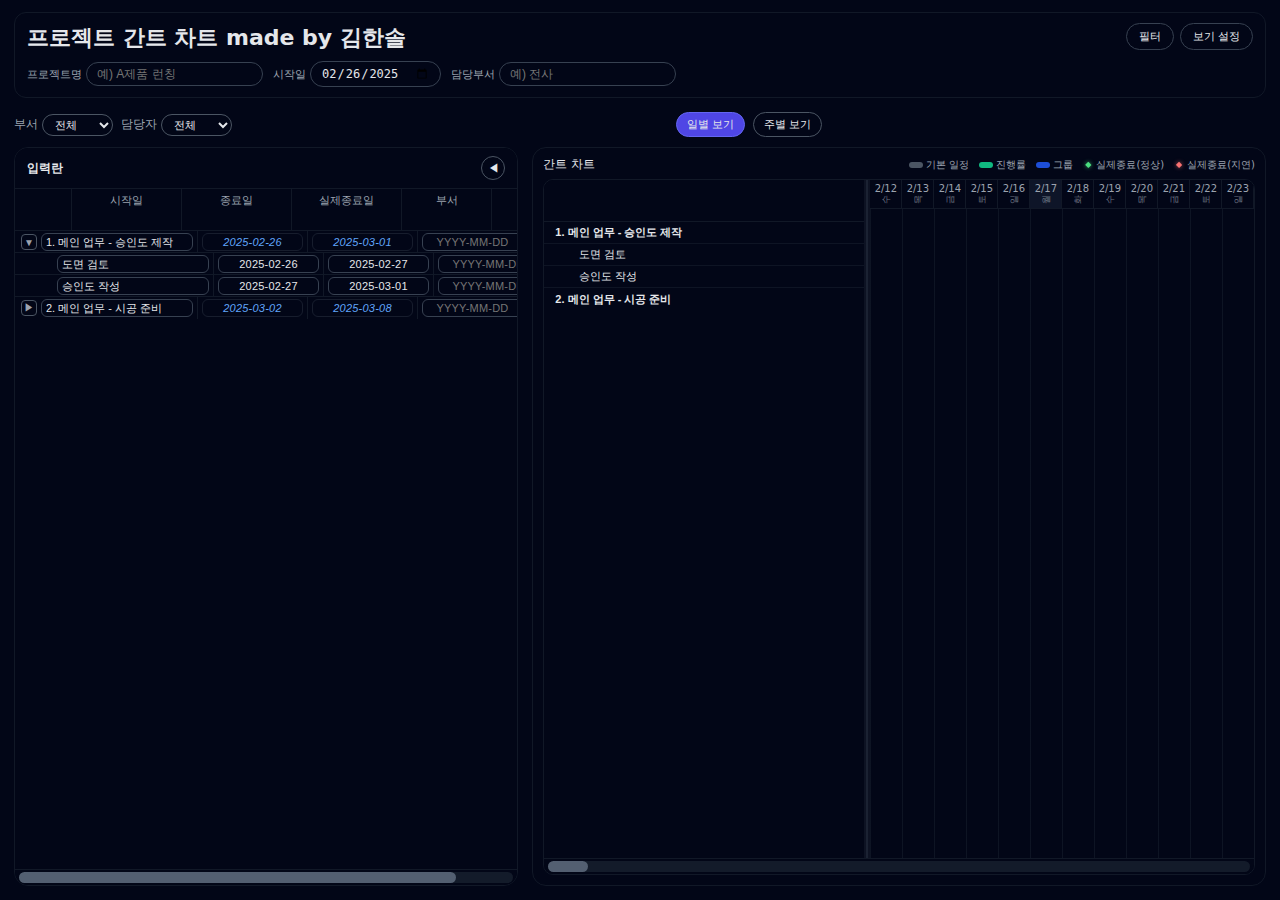
<file: index.html>
<!DOCTYPE html>
<html lang="ko">
<head>
  <meta charset="UTF-8" />
  <title>프로젝트 간트 차트 (엑셀 스타일)</title>
  <link rel="stylesheet" href="style.css" />
</head>
<body>
  <div class="app">
    <header class="top-bar">
      <div class="top-left">
        <h1>프로젝트 간트 차트 made by 김한솔</h1>
        <div class="meta-row">
          <label>
            프로젝트명
            <input id="project-name" type="text" placeholder="예) A제품 런칭" />
          </label>
          <label>
            시작일
            <input id="project-start" type="date" />
          </label>
          <label>
            담당부서
            <input id="project-dept" type="text" placeholder="예) 전사" />
          </label>
        </div>
      </div>
      <div class="top-right">
        <button class="chip-btn">필터</button>
        <button class="chip-btn">보기 설정</button>
      </div>
    </header>

    <section class="controls">
      <div class="left">
        <label>부서
          <select id="dept-filter">
            <option value="">전체</option>
          </select>
        </label>
        <label>담당자
          <select id="owner-filter">
            <option value="">전체</option>
          </select>
        </label>
      </div>
      <div class="center">
        <button id="view-day" class="toggle-btn active">일별 보기</button>
        <button id="view-week" class="toggle-btn">주별 보기</button>
      </div>
      <div class="right"></div>
    </section>

    <main class="main-layout">
      <!-- 좌측: 데이터 테이블 -->
      <section class="table-panel" id="table-panel">
        <div class="table-panel-header">
          <span class="table-panel-title">입력란</span>
          <button id="collapse-table-panel" class="gantt-control-btn" title="입력란 접기">◀</button>
        </div>
        <div class="table-scroll-wrapper">
          <div class="table-header">
            <div class="col-name"></div>
            <div class="col-start">시작일</div>
            <div class="col-end">종료일</div>
            <div class="col-actual-end">실제종료일</div>
            <div class="col-dept">부서</div>
            <div class="col-owner">담당자</div>
          </div>
          <div id="table-body" class="table-body"></div>
        </div>
        <div class="table-scrollbar-wrapper">
          <div id="table-scrollbar" class="table-scrollbar">
            <div id="table-scrollbar-thumb" class="table-scrollbar-thumb"></div>
          </div>
        </div>
      </section>

      <!-- 우측: 간트 차트 -->
      <section class="gantt-panel">
        <div class="gantt-header">
          <div class="gantt-title">간트 차트</div>
          <div class="legend">
            <span class="legend-item"><span class="legend-box base"></span> 기본 일정</span>
            <span class="legend-item"><span class="legend-box progress"></span> 진행률</span>
            <span class="legend-item"><span class="legend-box group"></span> 그룹</span>
            <span class="legend-item"><span class="legend-actual-end on-time"></span> 실제종료(정상)</span>
            <span class="legend-item"><span class="legend-actual-end late"></span> 실제종료(지연)</span>
          </div>
        </div>
        <div class="gantt-grid">
          <div class="gantt-split">
            <div class="gantt-left gantt-col-b">
              <div class="gantt-left-header">
                <button id="expand-table-panel" class="gantt-control-btn" title="입력란 펼치기" style="display:none;">▶</button>
              </div>
              <div id="gantt-names" class="gantt-names"></div>
            </div>

            <div class="splitter" data-split="bc" title="드래그해서 폭 조절"></div>

            <div class="gantt-right">
              <div class="gantt-scroll-wrapper">
                <div id="date-header" class="date-header"></div>
                <div id="gantt-body" class="gantt-body"></div>
                <div id="today-line" class="today-line"></div>
              </div>
            </div>
          </div>
          <div class="gantt-scrollbar-wrapper">
            <div id="gantt-scrollbar" class="gantt-scrollbar">
              <div id="gantt-scrollbar-thumb" class="gantt-scrollbar-thumb"></div>
            </div>
          </div>
        </div>
      </section>
    </main>
  </div>

  <script src="app.js"></script>
</body>
</html>
</file>
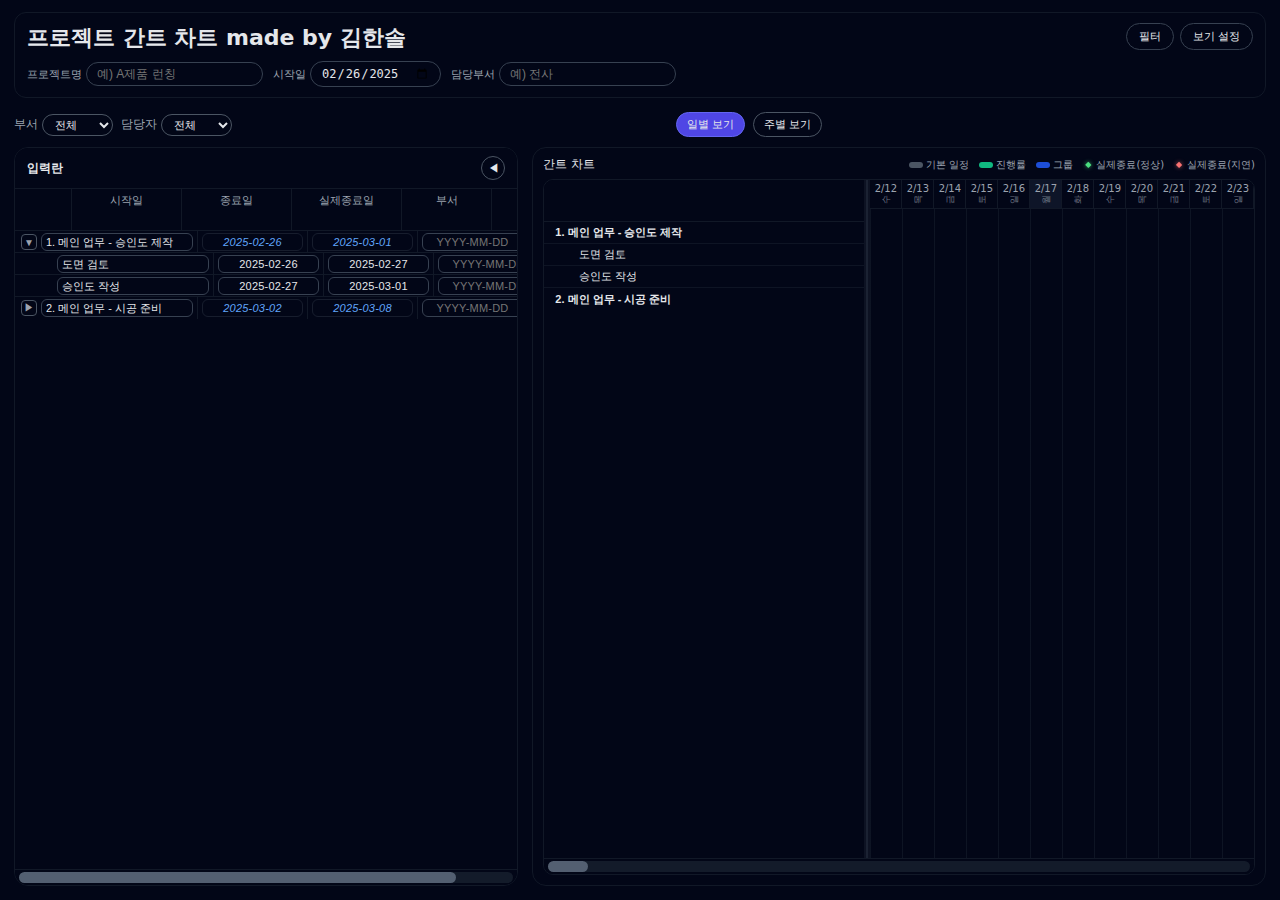
<file: gantt.html>
<!DOCTYPE html>
<html lang="ko">
<head>
  <meta charset="UTF-8" />
  <title>프로젝트 간트 차트 (엑셀 스타일)</title>
  <link rel="stylesheet" href="gantt.css" />
</head>
<body>
  <div class="app">
    <header class="top-bar">
      <div class="top-left">
        <h1>프로젝트 간트 차트 made by 김한솔</h1>
        <div class="meta-row">
          <label>
            프로젝트명
            <input id="project-name" type="text" placeholder="예) A제품 런칭" />
          </label>
          <label>
            시작일
            <input id="project-start" type="date" />
          </label>
          <label>
            담당부서
            <input id="project-dept" type="text" placeholder="예) 전사" />
          </label>
        </div>
      </div>
      <div class="top-right">
        <button class="chip-btn">필터</button>
        <button class="chip-btn">보기 설정</button>
      </div>
    </header>

    <section class="controls">
      <div class="left">
        <label>부서
          <select id="dept-filter">
            <option value="">전체</option>
          </select>
        </label>
        <label>담당자
          <select id="owner-filter">
            <option value="">전체</option>
          </select>
        </label>
      </div>
      <div class="center">
        <button id="view-day" class="toggle-btn active">일별 보기</button>
        <button id="view-week" class="toggle-btn">주별 보기</button>
      </div>
      <div class="right"></div>
    </section>

    <main class="main-layout">
      <!-- 좌측: 데이터 테이블 -->
      <section class="table-panel" id="table-panel">
        <div class="table-panel-header">
          <span class="table-panel-title">입력란</span>
          <button id="collapse-table-panel" class="gantt-control-btn" title="입력란 접기">◀</button>
        </div>
        <div class="table-scroll-wrapper">
          <div class="table-header">
            <div class="col-name"></div>
            <div class="col-start">시작일</div>
            <div class="col-end">종료일</div>
            <div class="col-actual-end">실제종료일</div>
            <div class="col-dept">부서</div>
            <div class="col-owner">담당자</div>
          </div>
          <div id="table-body" class="table-body"></div>
        </div>
        <div class="table-scrollbar-wrapper">
          <div id="table-scrollbar" class="table-scrollbar">
            <div id="table-scrollbar-thumb" class="table-scrollbar-thumb"></div>
          </div>
        </div>
      </section>

      <!-- 우측: 간트 차트 -->
      <section class="gantt-panel">
        <div class="gantt-header">
          <div class="gantt-title">간트 차트</div>
          <div class="legend">
            <span class="legend-item"><span class="legend-box base"></span> 기본 일정</span>
            <span class="legend-item"><span class="legend-box progress"></span> 진행률</span>
            <span class="legend-item"><span class="legend-box group"></span> 그룹</span>
            <span class="legend-item"><span class="legend-actual-end on-time"></span> 실제종료(정상)</span>
            <span class="legend-item"><span class="legend-actual-end late"></span> 실제종료(지연)</span>
          </div>
        </div>
        <div class="gantt-grid">
          <div class="gantt-split">
            <div class="gantt-left gantt-col-b">
              <div class="gantt-left-header">
                <button id="expand-table-panel" class="gantt-control-btn" title="입력란 펼치기" style="display:none;">▶</button>
              </div>
              <div id="gantt-names" class="gantt-names"></div>
            </div>

            <div class="splitter" data-split="bc" title="드래그해서 폭 조절"></div>

            <div class="gantt-right">
              <div class="gantt-scroll-wrapper">
                <div id="date-header" class="date-header"></div>
                <div id="gantt-body" class="gantt-body"></div>
                <div id="today-line" class="today-line"></div>
              </div>
            </div>
          </div>
          <div class="gantt-scrollbar-wrapper">
            <div id="gantt-scrollbar" class="gantt-scrollbar">
              <div id="gantt-scrollbar-thumb" class="gantt-scrollbar-thumb"></div>
            </div>
          </div>
        </div>
      </section>
    </main>
  </div>

  <script src="script.js"></script>
</body>
</html>
</file>
<file: style.css>
* {
  box-sizing: border-box;
  margin: 0;
  padding: 0;
}

html,
body {
  height: 100%;
  overflow: hidden;
}

body {
  font-family: system-ui, -apple-system, BlinkMacSystemFont, "Segoe UI", sans-serif;
  background: #020617;
  color: #e5e7eb;
  display: flex;
  flex-direction: column;
}

.app {
  width: 100%;
  height: 100vh;
  background: #020617;
  display: flex;
  flex-direction: column;
  padding: 12px 14px 14px;
  overflow: hidden;
}

.top-bar {
  display: flex;
  justify-content: space-between;
  align-items: flex-start;
  border-radius: 12px;
  border: 1px solid #111827;
  padding: 10px 12px;
  background: #020617;
  margin-bottom: 14px;
}

.top-left h1 {
  font-size: 22px;
  font-weight: 700;
  margin-bottom: 8px;
}

.meta-row {
  display: flex;
  flex-wrap: wrap;
  gap: 10px;
}

.meta-row label {
  font-size: 11px;
  color: #9ca3af;
  display: flex;
  align-items: center;
  gap: 4px;
}

.meta-row input {
  background: #020617;
  border-radius: 999px;
  border: 1px solid #374151;
  padding: 4px 10px;
  font-size: 12px;
  color: #e5e7eb;
}

.top-right {
  display: flex;
  gap: 6px;
}

.chip-btn {
  border-radius: 999px;
  border: 1px solid #374151;
  background: #020617;
  color: #e5e7eb;
  font-size: 11px;
  padding: 5px 12px;
  cursor: pointer;
}

.controls {
  display: flex;
  justify-content: space-between;
  align-items: center;
  margin-bottom: 10px;
  font-size: 12px;
}

.controls .left,
.controls .center,
.controls .right {
  display: flex;
  align-items: center;
  gap: 8px;
}

.controls label {
  display: flex;
  align-items: center;
  gap: 4px;
  color: #9ca3af;
}

.controls select {
  border-radius: 999px;
  border: 1px solid #4b5563;
  background: #020617;
  color: #e5e7eb;
  padding: 3px 8px;
  font-size: 11px;
}

.toggle-btn {
  border-radius: 999px;
  border: 1px solid #4b5563;
  background: #020617;
  color: #e5e7eb;
  font-size: 11px;
  padding: 4px 10px;
  cursor: pointer;
}

.toggle-btn.active {
  background: #4f46e5;
  border-color: #6366f1;
}

.nav-btn {
  border-radius: 999px;
  border: 1px solid #4b5563;
  background: #020617;
  color: #e5e7eb;
  font-size: 11px;
  padding: 4px 8px;
  cursor: pointer;
}

.range-label {
  font-size: 11px;
  color: #9ca3af;
}

.control-btn {
  border-radius: 999px;
  border: 1px solid #4b5563;
  background: #020617;
  color: #e5e7eb;
  font-size: 11px;
  padding: 4px 8px;
  cursor: pointer;
  width: 24px;
  height: 24px;
  display: flex;
  align-items: center;
  justify-content: center;
  transition: all 0.2s;
}

.control-btn:hover {
  background: #111827;
  border-color: #6366f1;
}

.main-layout {
  display: grid;
  grid-template-columns: 1.1fr 1.6fr;
  gap: 14px;
  flex: 1;
  min-height: 0;
  overflow: hidden;
  transition: grid-template-columns 0.3s ease;
}

.main-layout.table-panel-collapsed {
  grid-template-columns: 0fr 1fr;
  gap: 0;
}

.table-panel {
  background: #020617;
  border-radius: 14px;
  border: 1px solid #111827;
  overflow: hidden;
  display: flex;
  flex-direction: column;
  min-height: 0;
  transition: width 0.3s ease;
}

.table-panel.collapsed {
  width: 0 !important;
  min-width: 0 !important;
  overflow: hidden;
  border: none;
  padding: 0;
  margin: 0;
}

.table-panel-header {
  display: flex;
  justify-content: space-between;
  align-items: center;
  padding: 8px 12px;
  border-bottom: 1px solid #111827;
  background: #020617;
  flex-shrink: 0;
  gap: 4px;
}

.table-panel-title {
  font-size: 12px;
  font-weight: 600;
  color: #e5e7eb;
}

.table-scroll-wrapper {
  flex: 1;
  overflow-x: auto;
  overflow-y: hidden;
  scrollbar-width: none; /* Firefox */
  -ms-overflow-style: none; /* IE/Edge */
  display: flex;
  flex-direction: column;
  min-height: 0;
}

.table-scroll-wrapper::-webkit-scrollbar {
  display: none; /* Chrome/Safari */
}

.table-header,
.table-row {
  display: grid;
  grid-template-columns: 1.2fr 110px 110px 110px 90px 90px;
  align-items: stretch;
  min-width: max-content;
}

.table-header {
  background: #020617;
  border-bottom: 1px solid #111827;
  font-size: 11px;
  color: #9ca3af;
  flex-shrink: 0;
  position: sticky;
  top: 0;
  z-index: 10;
  height: 42px;
  display: grid;
  grid-template-columns: 1.2fr 110px 110px 110px 90px 90px;
  align-items: stretch;
  min-width: max-content;
}

.table-header > div {
  padding: 4px 6px;
  border-right: 1px solid #111827;
  text-align: center;
}

.table-header > div.col-name {
  text-align: left;
  padding-left: 50px;
}

.table-header > div:last-child {
  border-right: none;
}

.table-body {
  flex: 1;
  overflow-y: auto;
  overflow-x: hidden;
  min-height: 0;
}

.table-scrollbar-wrapper {
  height: 16px;
  background: #020617;
  border-top: 1px solid #111827;
  padding: 2px 4px;
}

.table-scrollbar {
  width: 100%;
  height: 100%;
  background: rgba(31, 41, 55, 0.6);
  border-radius: 999px;
  position: relative;
  cursor: pointer;
}

.table-scrollbar-thumb {
  position: absolute;
  top: 0;
  left: 0;
  height: 100%;
  background: rgba(148, 163, 184, 0.5);
  border-radius: 999px;
  cursor: grab;
  min-width: 40px;
  transition: background 0.2s;
}

.table-scrollbar-thumb:hover {
  background: rgba(148, 163, 184, 0.7);
}

.table-scrollbar-thumb:active {
  cursor: grabbing;
  background: rgba(99, 102, 241, 0.8);
}

.table-row {
  font-size: 11px;
  border-bottom: 1px solid #111827;
  height: 22px;
  display: grid;
  grid-template-columns: 1.2fr 110px 110px 110px 90px 90px;
  align-items: stretch;
  min-width: max-content;
}

.table-row:last-child {
  border-bottom: none;
}

.table-row > div {
  padding: 2px 4px;
  border-right: 1px solid #111827;
  display: flex;
  align-items: center;
  justify-content: center;
}

.col-name {
  justify-content: flex-start;
  gap: 4px;
}

.row-controls {
  display: flex;
  align-items: center;
  gap: 2px;
  flex-shrink: 0;
}

.toggle-btn-icon,
.add-btn-icon {
  width: 16px;
  height: 16px;
  border-radius: 4px;
  border: 1px solid #4b5563;
  background: #020617;
  color: #9ca3af;
  cursor: pointer;
  display: flex;
  align-items: center;
  justify-content: center;
  font-size: 10px;
  transition: all 0.2s;
  flex-shrink: 0;
}

.toggle-btn-icon:hover,
.add-btn-icon:hover {
  background: #111827;
  border-color: #6366f1;
  color: #e5e7eb;
}

.toggle-btn-icon.collapsed::before {
  content: "▶";
}

.toggle-btn-icon.expanded::before {
  content: "▼";
}

.add-btn-icon::before {
  content: "+";
}

/* 하위 행 추가 버튼 (⊕) */
.add-child-btn-icon {
  width: 16px;
  height: 16px;
  border-radius: 4px;
  border: 1px solid #4b5563;
  background: #020617;
  color: #6b7280;
  cursor: pointer;
  display: flex;
  align-items: center;
  justify-content: center;
  font-size: 10px;
  transition: all 0.2s;
  flex-shrink: 0;
}

.add-child-btn-icon::before {
  content: "⊕";
}

.add-child-btn-icon:hover {
  background: #111827;
  border-color: #10b981;
  color: #6ee7b7;
}

.gantt-names-row .add-child-btn-icon {
  opacity: 0;
  transition: opacity 0.15s;
}

.gantt-names-row:hover .add-child-btn-icon {
  opacity: 1;
}

.del-btn-icon {
  width: 16px;
  height: 16px;
  border-radius: 4px;
  border: 1px solid #4b5563;
  background: #020617;
  color: #9ca3af;
  cursor: pointer;
  display: flex;
  align-items: center;
  justify-content: center;
  font-size: 10px;
  transition: all 0.2s;
  flex-shrink: 0;
}

.del-btn-icon::before {
  content: "−";
}

.del-btn-icon:hover {
  background: #111827;
  border-color: #ef4444;
  color: #fca5a5;
}

.row-indent {
  width: 16px;
  flex-shrink: 0;
}

.table-row > div:last-child {
  border-right: none;
}

.table-row input[type="date"],
.table-row input[type="number"],
.table-row input[type="text"] {
  width: 100%;
  background: transparent;
  border-radius: 6px;
  border: 1px solid #374151;
  padding: 2px 4px;
  font-size: 11px;
  color: #e5e7eb;
}

/* 날짜 직접 입력 필드 */
.col-start input,
.col-end input,
.col-actual-end input {
  font-variant-numeric: tabular-nums;
  letter-spacing: 0.02em;
  text-align: center;
}

/* 날짜 직접 입력 – 잘못된 형식 빨간 테두리 */
.table-row input.date-invalid {
  border-color: #ef4444 !important;
  color: #fca5a5 !important;
  box-shadow: 0 0 0 1px rgba(239, 68, 68, 0.3);
}

/* 자동계산 날짜 (G타입 읽기전용) */
.table-row input.auto-date {
  background: transparent !important;
  color: #60a5fa;
  cursor: default;
  border-color: rgba(55, 65, 81, 0.4);
  font-style: italic;
  pointer-events: none;
}

.badge-g {
  padding: 2px 6px;
  border-radius: 999px;
  background: rgba(37, 99, 235, 0.18);
  color: #bfdbfe;
  font-weight: 600;
}

.badge-t {
  padding: 2px 6px;
  border-radius: 999px;
  background: rgba(16, 185, 129, 0.2);
  color: #a7f3d0;
  font-weight: 600;
}

.gantt-panel {
  background: #020617;
  border-radius: 14px;
  border: 1px solid #111827;
  padding: 8px 10px 10px;
  display: flex;
  flex-direction: column;
  min-height: 0;
  overflow: hidden;
}

.gantt-header {
  display: flex;
  justify-content: space-between;
  align-items: center;
  margin-bottom: 6px;
  font-size: 12px;
  gap: 8px;
}


.legend {
  display: flex;
  gap: 10px;
  font-size: 10px;
  color: #9ca3af;
}

.legend-item {
  display: flex;
  align-items: center;
  gap: 3px;
}

.legend-box {
  width: 14px;
  height: 6px;
  border-radius: 999px;
}

.legend-box.base {
  background: #4b5563;
}

.legend-box.progress {
  background: #10b981;
}

.legend-box.group {
  background: #1d4ed8;
}

.legend-flag {
  width: 8px;
  height: 8px;
  border-radius: 50%;
  background: #facc15;
}

/* 실제종료일 범례 아이콘 */
.legend-actual-end {
  display: inline-flex;
  align-items: center;
  justify-content: center;
  width: 10px;
  height: 12px;
  position: relative;
}
.legend-actual-end::before {
  content: "◆";
  font-size: 8px;
}
.legend-actual-end.on-time::before {
  color: #4ade80;
  filter: drop-shadow(0 0 2px rgba(74, 222, 128, 0.7));
}
.legend-actual-end.late::before {
  color: #f87171;
  filter: drop-shadow(0 0 2px rgba(248, 113, 113, 0.7));
}

.gantt-grid {
  position: relative;
  border-radius: 10px;
  border: 1px solid #111827;
  overflow: hidden;
  flex: 1;
  min-height: 0;
  display: flex;
  flex-direction: column;
  /* B/C 기본 폭(사용자 드래그로 변경 가능) */
  --w-b: 320px;  /* B: 업무명 */
}

.gantt-split {
  display: grid;
  grid-template-columns: var(--w-b) 6px 1fr;
  align-items: stretch;
  flex: 1;
  min-height: 0;
  overflow: hidden;
}

/* 스크롤바 wrapper를 gantt-grid 하단에 배치 (전체 너비 커버) */
.gantt-grid > .gantt-scrollbar-wrapper {
  flex-shrink: 0;
}

.gantt-left {
  border-right: 1px solid #111827;
  background: #020617;
  display: flex;
  flex-direction: column;
  min-height: 0;
  overflow: hidden;
}

.gantt-col-b {
  border-right: none; /* splitter가 경계 역할 */
}

.splitter {
  background: rgba(148, 163, 184, 0.08);
  cursor: col-resize;
  position: relative;
}

.splitter:hover {
  background: rgba(99, 102, 241, 0.25);
}

.splitter::after {
  content: "";
  position: absolute;
  top: 0;
  bottom: 0;
  left: 50%;
  width: 1px;
  transform: translateX(-50%);
  background: rgba(148, 163, 184, 0.22);
}

.gantt-left-header {
  height: 42px;
  display: flex;
  align-items: center;
  justify-content: flex-start;
  padding-left: 16px;
  gap: 4px;
  font-size: 11px;
  color: #9ca3af;
  border-bottom: 1px solid #111827;
}

.gantt-control-btn {
  border-radius: 999px;
  border: 1px solid #4b5563;
  background: #020617;
  color: #e5e7eb;
  font-size: 11px;
  padding: 4px 8px;
  cursor: pointer;
  width: 24px;
  height: 24px;
  display: flex;
  align-items: center;
  justify-content: center;
  transition: all 0.2s;
}

.gantt-control-btn:hover {
  background: #111827;
  border-color: #6366f1;
}

.gantt-names {
  flex: 1;
  overflow-y: auto;
  min-height: 0;
}

.gantt-names-row {
  height: 22px;
  display: flex;
  align-items: center;
  padding: 2px 4px;
  border-bottom: 1px solid rgba(17, 24, 39, 0.85);
  gap: 2px;
}

/* 간트 업무명 행의 +/- 버튼: 마우스 오버 시에만 표시 */
.gantt-names-row .add-btn-icon,
.gantt-names-row .del-btn-icon {
  flex-shrink: 0;
  opacity: 0;
  transition: opacity 0.15s;
}

.gantt-names-row:hover .add-btn-icon,
.gantt-names-row:hover .del-btn-icon {
  opacity: 1;
}

.gantt-names-row:last-child {
  border-bottom: none;
}

.gantt-name-input {
  width: 100%;
  background: transparent;
  border-radius: 6px;
  border: 1px solid transparent;
  padding: 2px 4px;
  font-size: 11px;
  color: #e5e7eb;
  outline: none;
}

.gantt-name-input:focus {
  border-color: #4f46e5;
  box-shadow: 0 0 0 2px rgba(99, 102, 241, 0.25);
}

.gantt-names-row.group .gantt-name-input {
  font-weight: 700;
}

.gantt-names-row.task {
  padding-left: 14px;
}

.gantt-names-row.selected {
  background: rgba(99, 102, 241, 0.1);
}

.table-row.selected {
  background: rgba(99, 102, 241, 0.1);
}

.gantt-right {
  background: #020617;
  display: flex;
  flex-direction: column;
  min-height: 0;
  overflow: hidden;
}

.gantt-scroll-wrapper {
  position: relative;
  overflow-x: auto;
  overflow-y: hidden;
  scrollbar-width: none; /* Firefox */
  -ms-overflow-style: none; /* IE/Edge */
  flex: 1;
  min-height: 0;
  display: flex;
  flex-direction: column;
}

.gantt-scroll-wrapper::-webkit-scrollbar {
  display: none; /* Chrome/Safari */
}

.date-header {
  display: grid;
  grid-auto-flow: column;
  grid-auto-columns: 32px;
  border-bottom: 1px solid #111827;
  background: #020617;
  min-width: max-content;
  flex-shrink: 0;
}

.date-cell {
  border-right: 1px solid #111827;
  text-align: center;
  padding: 3px 0 14px;
  position: relative;
  font-size: 10px;
  color: #9ca3af;
}

.date-cell:last-child {
  border-right: none;
}

.date-cell span.day {
  display: block;
}

.date-cell span.dow {
  position: absolute;
  bottom: 2px;
  left: 50%;
  transform: translateX(-50%) rotate(-90deg);
  transform-origin: center;
  font-size: 9px;
  color: #6b7280;
}

.date-cell.week-start {
  background: rgba(15, 23, 42, 0.9);
}

.date-cell.today {
  color: #f97316;
  font-weight: 600;
}

/* 주별 보기 셀 */
.date-cell.week-cell {
  padding: 3px 0 14px;
}

.date-cell.week-cell span.dow {
  font-size: 8px;
  transform: translateX(-50%) rotate(0deg); /* 주별은 회전 없이 표시 */
  bottom: 1px;
  font-style: italic;
  color: #6b7280;
}

.gantt-body {
  flex: 1;
  overflow-y: auto;
  overflow-x: visible;
  position: relative;
  background-image: repeating-linear-gradient(
    to right,
    rgba(31, 41, 55, 0.4) 0,
    rgba(31, 41, 55, 0.4) 1px,
    transparent 1px,
    transparent 32px
  );
  min-height: 0;
}

.gantt-scrollbar-wrapper {
  height: 16px;
  background: #020617;
  border-top: 1px solid #111827;
  padding: 2px 4px;
}

.gantt-scrollbar {
  width: 100%;
  height: 100%;
  background: rgba(31, 41, 55, 0.6);
  border-radius: 999px;
  position: relative;
  cursor: pointer;
}

.gantt-scrollbar-thumb {
  position: absolute;
  top: 0;
  left: 0;
  height: 100%;
  background: rgba(148, 163, 184, 0.5);
  border-radius: 999px;
  cursor: grab;
  min-width: 40px;
  transition: background 0.2s;
}

.gantt-scrollbar-thumb:hover {
  background: rgba(148, 163, 184, 0.7);
}

.gantt-scrollbar-thumb:active {
  cursor: grabbing;
  background: rgba(99, 102, 241, 0.8);
}

.gantt-row {
  height: 22px;
  display: flex;
  align-items: center;
  padding: 2px 4px;
  font-size: 11px;
}

.gantt-bar-area {
  flex: 1;
  position: relative;
  height: 20px;
}

.gantt-bar {
  position: absolute;
  top: 4px;
  height: 12px;
  border-radius: 999px;
  background: #4b5563;
  overflow: hidden;
}

.gantt-bar.group {
  background: #1d4ed8;
}

.gantt-bar .progress-inner {
  height: 100%;
  background: #10b981;
}

.gantt-bar .flag {
  position: absolute;
  right: -4px;
  top: 50%;
  transform: translateY(-50%);
  width: 8px;
  height: 8px;
  border-radius: 50%;
  background: #facc15;
  box-shadow: 0 0 0 2px rgba(15, 23, 42, 0.9);
}

/* 실제종료일 완료 마커 */
.actual-end-marker {
  position: absolute;
  top: 0;
  bottom: 0;
  width: 2px;
  transform: translateX(-50%);
  z-index: 6;
  pointer-events: none;
}
.actual-end-marker.on-time {
  background: rgba(74, 222, 128, 0.7);
}
.actual-end-marker.late {
  background: rgba(248, 113, 113, 0.7);
}

.actual-end-marker::before {
  content: "◆";
  position: absolute;
  top: -1px;
  left: 50%;
  transform: translateX(-50%);
  font-size: 8px;
  line-height: 1;
  pointer-events: none;
}
.actual-end-marker.on-time::before {
  color: #4ade80;
  filter: drop-shadow(0 0 3px rgba(74, 222, 128, 0.9));
}
.actual-end-marker.late::before {
  color: #f87171;
  filter: drop-shadow(0 0 3px rgba(248, 113, 113, 0.9));
}

.today-line {
  position: absolute;
  top: 42px; /* date-header 높이만큼 아래 */
  bottom: 0;
  width: 2px;
  background: rgba(248, 113, 113, 0.9);
  pointer-events: none;
  display: none;
  z-index: 10;
}

.empty-text {
  font-size: 12px;
  color: #6b7280;
  padding: 8px;
}
</file>
<file: gantt.css>
* {
  box-sizing: border-box;
  margin: 0;
  padding: 0;
}

html,
body {
  height: 100%;
  overflow: hidden;
}

body {
  font-family: system-ui, -apple-system, BlinkMacSystemFont, "Segoe UI", sans-serif;
  background: #020617;
  color: #e5e7eb;
  display: flex;
  flex-direction: column;
}

.app {
  width: 100%;
  height: 100vh;
  background: #020617;
  display: flex;
  flex-direction: column;
  padding: 12px 14px 14px;
  overflow: hidden;
}

.top-bar {
  display: flex;
  justify-content: space-between;
  align-items: flex-start;
  border-radius: 12px;
  border: 1px solid #111827;
  padding: 10px 12px;
  background: #020617;
  margin-bottom: 14px;
}

.top-left h1 {
  font-size: 22px;
  font-weight: 700;
  margin-bottom: 8px;
}

.meta-row {
  display: flex;
  flex-wrap: wrap;
  gap: 10px;
}

.meta-row label {
  font-size: 11px;
  color: #9ca3af;
  display: flex;
  align-items: center;
  gap: 4px;
}

.meta-row input {
  background: #020617;
  border-radius: 999px;
  border: 1px solid #374151;
  padding: 4px 10px;
  font-size: 12px;
  color: #e5e7eb;
}

.top-right {
  display: flex;
  gap: 6px;
}

.chip-btn {
  border-radius: 999px;
  border: 1px solid #374151;
  background: #020617;
  color: #e5e7eb;
  font-size: 11px;
  padding: 5px 12px;
  cursor: pointer;
}

.controls {
  display: flex;
  justify-content: space-between;
  align-items: center;
  margin-bottom: 10px;
  font-size: 12px;
}

.controls .left,
.controls .center,
.controls .right {
  display: flex;
  align-items: center;
  gap: 8px;
}

.controls label {
  display: flex;
  align-items: center;
  gap: 4px;
  color: #9ca3af;
}

.controls select {
  border-radius: 999px;
  border: 1px solid #4b5563;
  background: #020617;
  color: #e5e7eb;
  padding: 3px 8px;
  font-size: 11px;
}

.toggle-btn {
  border-radius: 999px;
  border: 1px solid #4b5563;
  background: #020617;
  color: #e5e7eb;
  font-size: 11px;
  padding: 4px 10px;
  cursor: pointer;
}

.toggle-btn.active {
  background: #4f46e5;
  border-color: #6366f1;
}

.nav-btn {
  border-radius: 999px;
  border: 1px solid #4b5563;
  background: #020617;
  color: #e5e7eb;
  font-size: 11px;
  padding: 4px 8px;
  cursor: pointer;
}

.range-label {
  font-size: 11px;
  color: #9ca3af;
}

.control-btn {
  border-radius: 999px;
  border: 1px solid #4b5563;
  background: #020617;
  color: #e5e7eb;
  font-size: 11px;
  padding: 4px 8px;
  cursor: pointer;
  width: 24px;
  height: 24px;
  display: flex;
  align-items: center;
  justify-content: center;
  transition: all 0.2s;
}

.control-btn:hover {
  background: #111827;
  border-color: #6366f1;
}

.main-layout {
  display: grid;
  grid-template-columns: 1.1fr 1.6fr;
  gap: 14px;
  flex: 1;
  min-height: 0;
  overflow: hidden;
  transition: grid-template-columns 0.3s ease;
}

.main-layout.table-panel-collapsed {
  grid-template-columns: 0fr 1fr;
  gap: 0;
}

.table-panel {
  background: #020617;
  border-radius: 14px;
  border: 1px solid #111827;
  overflow: hidden;
  display: flex;
  flex-direction: column;
  min-height: 0;
  transition: width 0.3s ease;
}

.table-panel.collapsed {
  width: 0 !important;
  min-width: 0 !important;
  overflow: hidden;
  border: none;
  padding: 0;
  margin: 0;
}

.table-panel-header {
  display: flex;
  justify-content: space-between;
  align-items: center;
  padding: 8px 12px;
  border-bottom: 1px solid #111827;
  background: #020617;
  flex-shrink: 0;
  gap: 4px;
}

.table-panel-title {
  font-size: 12px;
  font-weight: 600;
  color: #e5e7eb;
}

.table-scroll-wrapper {
  flex: 1;
  overflow-x: auto;
  overflow-y: hidden;
  scrollbar-width: none; /* Firefox */
  -ms-overflow-style: none; /* IE/Edge */
  display: flex;
  flex-direction: column;
  min-height: 0;
}

.table-scroll-wrapper::-webkit-scrollbar {
  display: none; /* Chrome/Safari */
}

.table-header,
.table-row {
  display: grid;
  grid-template-columns: 1.2fr 110px 110px 110px 90px 90px;
  align-items: stretch;
  min-width: max-content;
}

.table-header {
  background: #020617;
  border-bottom: 1px solid #111827;
  font-size: 11px;
  color: #9ca3af;
  flex-shrink: 0;
  position: sticky;
  top: 0;
  z-index: 10;
  height: 42px;
  display: grid;
  grid-template-columns: 1.2fr 110px 110px 110px 90px 90px;
  align-items: stretch;
  min-width: max-content;
}

.table-header > div {
  padding: 4px 6px;
  border-right: 1px solid #111827;
  text-align: center;
}

.table-header > div.col-name {
  text-align: left;
  padding-left: 50px;
}

.table-header > div:last-child {
  border-right: none;
}

.table-body {
  flex: 1;
  overflow-y: auto;
  overflow-x: hidden;
  min-height: 0;
}

.table-scrollbar-wrapper {
  height: 16px;
  background: #020617;
  border-top: 1px solid #111827;
  padding: 2px 4px;
}

.table-scrollbar {
  width: 100%;
  height: 100%;
  background: rgba(31, 41, 55, 0.6);
  border-radius: 999px;
  position: relative;
  cursor: pointer;
}

.table-scrollbar-thumb {
  position: absolute;
  top: 0;
  left: 0;
  height: 100%;
  background: rgba(148, 163, 184, 0.5);
  border-radius: 999px;
  cursor: grab;
  min-width: 40px;
  transition: background 0.2s;
}

.table-scrollbar-thumb:hover {
  background: rgba(148, 163, 184, 0.7);
}

.table-scrollbar-thumb:active {
  cursor: grabbing;
  background: rgba(99, 102, 241, 0.8);
}

.table-row {
  font-size: 11px;
  border-bottom: 1px solid #111827;
  height: 22px;
  display: grid;
  grid-template-columns: 1.2fr 110px 110px 110px 90px 90px;
  align-items: stretch;
  min-width: max-content;
}

.table-row:last-child {
  border-bottom: none;
}

.table-row > div {
  padding: 2px 4px;
  border-right: 1px solid #111827;
  display: flex;
  align-items: center;
  justify-content: center;
}

.col-name {
  justify-content: flex-start;
  gap: 4px;
}

.row-controls {
  display: flex;
  align-items: center;
  gap: 2px;
  flex-shrink: 0;
}

.toggle-btn-icon,
.add-btn-icon {
  width: 16px;
  height: 16px;
  border-radius: 4px;
  border: 1px solid #4b5563;
  background: #020617;
  color: #9ca3af;
  cursor: pointer;
  display: flex;
  align-items: center;
  justify-content: center;
  font-size: 10px;
  transition: all 0.2s;
  flex-shrink: 0;
}

.toggle-btn-icon:hover,
.add-btn-icon:hover {
  background: #111827;
  border-color: #6366f1;
  color: #e5e7eb;
}

.toggle-btn-icon.collapsed::before {
  content: "▶";
}

.toggle-btn-icon.expanded::before {
  content: "▼";
}

.add-btn-icon::before {
  content: "+";
}

/* 하위 행 추가 버튼 (⊕) */
.add-child-btn-icon {
  width: 16px;
  height: 16px;
  border-radius: 4px;
  border: 1px solid #4b5563;
  background: #020617;
  color: #6b7280;
  cursor: pointer;
  display: flex;
  align-items: center;
  justify-content: center;
  font-size: 10px;
  transition: all 0.2s;
  flex-shrink: 0;
}

.add-child-btn-icon::before {
  content: "⊕";
}

.add-child-btn-icon:hover {
  background: #111827;
  border-color: #10b981;
  color: #6ee7b7;
}

.gantt-names-row .add-child-btn-icon {
  opacity: 0;
  transition: opacity 0.15s;
}

.gantt-names-row:hover .add-child-btn-icon {
  opacity: 1;
}

.del-btn-icon {
  width: 16px;
  height: 16px;
  border-radius: 4px;
  border: 1px solid #4b5563;
  background: #020617;
  color: #9ca3af;
  cursor: pointer;
  display: flex;
  align-items: center;
  justify-content: center;
  font-size: 10px;
  transition: all 0.2s;
  flex-shrink: 0;
}

.del-btn-icon::before {
  content: "−";
}

.del-btn-icon:hover {
  background: #111827;
  border-color: #ef4444;
  color: #fca5a5;
}

.row-indent {
  width: 16px;
  flex-shrink: 0;
}

.table-row > div:last-child {
  border-right: none;
}

.table-row input[type="date"],
.table-row input[type="number"],
.table-row input[type="text"] {
  width: 100%;
  background: transparent;
  border-radius: 6px;
  border: 1px solid #374151;
  padding: 2px 4px;
  font-size: 11px;
  color: #e5e7eb;
}

/* 날짜 직접 입력 필드 */
.col-start input,
.col-end input,
.col-actual-end input {
  font-variant-numeric: tabular-nums;
  letter-spacing: 0.02em;
  text-align: center;
}

/* 날짜 직접 입력 – 잘못된 형식 빨간 테두리 */
.table-row input.date-invalid {
  border-color: #ef4444 !important;
  color: #fca5a5 !important;
  box-shadow: 0 0 0 1px rgba(239, 68, 68, 0.3);
}

/* 자동계산 날짜 (G타입 읽기전용) */
.table-row input.auto-date {
  background: transparent !important;
  color: #60a5fa;
  cursor: default;
  border-color: rgba(55, 65, 81, 0.4);
  font-style: italic;
  pointer-events: none;
}

.badge-g {
  padding: 2px 6px;
  border-radius: 999px;
  background: rgba(37, 99, 235, 0.18);
  color: #bfdbfe;
  font-weight: 600;
}

.badge-t {
  padding: 2px 6px;
  border-radius: 999px;
  background: rgba(16, 185, 129, 0.2);
  color: #a7f3d0;
  font-weight: 600;
}

.gantt-panel {
  background: #020617;
  border-radius: 14px;
  border: 1px solid #111827;
  padding: 8px 10px 10px;
  display: flex;
  flex-direction: column;
  min-height: 0;
  overflow: hidden;
}

.gantt-header {
  display: flex;
  justify-content: space-between;
  align-items: center;
  margin-bottom: 6px;
  font-size: 12px;
  gap: 8px;
}


.legend {
  display: flex;
  gap: 10px;
  font-size: 10px;
  color: #9ca3af;
}

.legend-item {
  display: flex;
  align-items: center;
  gap: 3px;
}

.legend-box {
  width: 14px;
  height: 6px;
  border-radius: 999px;
}

.legend-box.base {
  background: #4b5563;
}

.legend-box.progress {
  background: #10b981;
}

.legend-box.group {
  background: #1d4ed8;
}

.legend-flag {
  width: 8px;
  height: 8px;
  border-radius: 50%;
  background: #facc15;
}

/* 실제종료일 범례 아이콘 */
.legend-actual-end {
  display: inline-flex;
  align-items: center;
  justify-content: center;
  width: 10px;
  height: 12px;
  position: relative;
}
.legend-actual-end::before {
  content: "◆";
  font-size: 8px;
}
.legend-actual-end.on-time::before {
  color: #4ade80;
  filter: drop-shadow(0 0 2px rgba(74, 222, 128, 0.7));
}
.legend-actual-end.late::before {
  color: #f87171;
  filter: drop-shadow(0 0 2px rgba(248, 113, 113, 0.7));
}

.gantt-grid {
  position: relative;
  border-radius: 10px;
  border: 1px solid #111827;
  overflow: hidden;
  flex: 1;
  min-height: 0;
  display: flex;
  flex-direction: column;
  /* B/C 기본 폭(사용자 드래그로 변경 가능) */
  --w-b: 320px;  /* B: 업무명 */
}

.gantt-split {
  display: grid;
  grid-template-columns: var(--w-b) 6px 1fr;
  align-items: stretch;
  flex: 1;
  min-height: 0;
  overflow: hidden;
}

/* 스크롤바 wrapper를 gantt-grid 하단에 배치 (전체 너비 커버) */
.gantt-grid > .gantt-scrollbar-wrapper {
  flex-shrink: 0;
}

.gantt-left {
  border-right: 1px solid #111827;
  background: #020617;
  display: flex;
  flex-direction: column;
  min-height: 0;
  overflow: hidden;
}

.gantt-col-b {
  border-right: none; /* splitter가 경계 역할 */
}

.splitter {
  background: rgba(148, 163, 184, 0.08);
  cursor: col-resize;
  position: relative;
}

.splitter:hover {
  background: rgba(99, 102, 241, 0.25);
}

.splitter::after {
  content: "";
  position: absolute;
  top: 0;
  bottom: 0;
  left: 50%;
  width: 1px;
  transform: translateX(-50%);
  background: rgba(148, 163, 184, 0.22);
}

.gantt-left-header {
  height: 42px;
  display: flex;
  align-items: center;
  justify-content: flex-start;
  padding-left: 16px;
  gap: 4px;
  font-size: 11px;
  color: #9ca3af;
  border-bottom: 1px solid #111827;
}

.gantt-control-btn {
  border-radius: 999px;
  border: 1px solid #4b5563;
  background: #020617;
  color: #e5e7eb;
  font-size: 11px;
  padding: 4px 8px;
  cursor: pointer;
  width: 24px;
  height: 24px;
  display: flex;
  align-items: center;
  justify-content: center;
  transition: all 0.2s;
}

.gantt-control-btn:hover {
  background: #111827;
  border-color: #6366f1;
}

.gantt-names {
  flex: 1;
  overflow-y: auto;
  min-height: 0;
}

.gantt-names-row {
  height: 22px;
  display: flex;
  align-items: center;
  padding: 2px 4px;
  border-bottom: 1px solid rgba(17, 24, 39, 0.85);
  gap: 2px;
}

/* 간트 업무명 행의 +/- 버튼: 마우스 오버 시에만 표시 */
.gantt-names-row .add-btn-icon,
.gantt-names-row .del-btn-icon {
  flex-shrink: 0;
  opacity: 0;
  transition: opacity 0.15s;
}

.gantt-names-row:hover .add-btn-icon,
.gantt-names-row:hover .del-btn-icon {
  opacity: 1;
}

.gantt-names-row:last-child {
  border-bottom: none;
}

.gantt-name-input {
  width: 100%;
  background: transparent;
  border-radius: 6px;
  border: 1px solid transparent;
  padding: 2px 4px;
  font-size: 11px;
  color: #e5e7eb;
  outline: none;
}

.gantt-name-input:focus {
  border-color: #4f46e5;
  box-shadow: 0 0 0 2px rgba(99, 102, 241, 0.25);
}

.gantt-names-row.group .gantt-name-input {
  font-weight: 700;
}

.gantt-names-row.task {
  padding-left: 14px;
}

.gantt-names-row.selected {
  background: rgba(99, 102, 241, 0.1);
}

.table-row.selected {
  background: rgba(99, 102, 241, 0.1);
}

.gantt-right {
  background: #020617;
  display: flex;
  flex-direction: column;
  min-height: 0;
  overflow: hidden;
}

.gantt-scroll-wrapper {
  position: relative;
  overflow-x: auto;
  overflow-y: hidden;
  scrollbar-width: none; /* Firefox */
  -ms-overflow-style: none; /* IE/Edge */
  flex: 1;
  min-height: 0;
  display: flex;
  flex-direction: column;
}

.gantt-scroll-wrapper::-webkit-scrollbar {
  display: none; /* Chrome/Safari */
}

.date-header {
  display: grid;
  grid-auto-flow: column;
  grid-auto-columns: 32px;
  border-bottom: 1px solid #111827;
  background: #020617;
  min-width: max-content;
  flex-shrink: 0;
}

.date-cell {
  border-right: 1px solid #111827;
  text-align: center;
  padding: 3px 0 14px;
  position: relative;
  font-size: 10px;
  color: #9ca3af;
}

.date-cell:last-child {
  border-right: none;
}

.date-cell span.day {
  display: block;
}

.date-cell span.dow {
  position: absolute;
  bottom: 2px;
  left: 50%;
  transform: translateX(-50%) rotate(-90deg);
  transform-origin: center;
  font-size: 9px;
  color: #6b7280;
}

.date-cell.week-start {
  background: rgba(15, 23, 42, 0.9);
}

.date-cell.today {
  color: #f97316;
  font-weight: 600;
}

/* 주별 보기 셀 */
.date-cell.week-cell {
  padding: 3px 0 14px;
}

.date-cell.week-cell span.dow {
  font-size: 8px;
  transform: translateX(-50%) rotate(0deg); /* 주별은 회전 없이 표시 */
  bottom: 1px;
  font-style: italic;
  color: #6b7280;
}

.gantt-body {
  flex: 1;
  overflow-y: auto;
  overflow-x: visible;
  position: relative;
  background-image: repeating-linear-gradient(
    to right,
    rgba(31, 41, 55, 0.4) 0,
    rgba(31, 41, 55, 0.4) 1px,
    transparent 1px,
    transparent 32px
  );
  min-height: 0;
}

.gantt-scrollbar-wrapper {
  height: 16px;
  background: #020617;
  border-top: 1px solid #111827;
  padding: 2px 4px;
}

.gantt-scrollbar {
  width: 100%;
  height: 100%;
  background: rgba(31, 41, 55, 0.6);
  border-radius: 999px;
  position: relative;
  cursor: pointer;
}

.gantt-scrollbar-thumb {
  position: absolute;
  top: 0;
  left: 0;
  height: 100%;
  background: rgba(148, 163, 184, 0.5);
  border-radius: 999px;
  cursor: grab;
  min-width: 40px;
  transition: background 0.2s;
}

.gantt-scrollbar-thumb:hover {
  background: rgba(148, 163, 184, 0.7);
}

.gantt-scrollbar-thumb:active {
  cursor: grabbing;
  background: rgba(99, 102, 241, 0.8);
}

.gantt-row {
  height: 22px;
  display: flex;
  align-items: center;
  padding: 2px 4px;
  font-size: 11px;
}

.gantt-bar-area {
  flex: 1;
  position: relative;
  height: 20px;
}

.gantt-bar {
  position: absolute;
  top: 4px;
  height: 12px;
  border-radius: 999px;
  background: #4b5563;
  overflow: hidden;
}

.gantt-bar.group {
  background: #1d4ed8;
}

.gantt-bar .progress-inner {
  height: 100%;
  background: #10b981;
}

.gantt-bar .flag {
  position: absolute;
  right: -4px;
  top: 50%;
  transform: translateY(-50%);
  width: 8px;
  height: 8px;
  border-radius: 50%;
  background: #facc15;
  box-shadow: 0 0 0 2px rgba(15, 23, 42, 0.9);
}

/* 실제종료일 완료 마커 */
.actual-end-marker {
  position: absolute;
  top: 0;
  bottom: 0;
  width: 2px;
  transform: translateX(-50%);
  z-index: 6;
  pointer-events: none;
}
.actual-end-marker.on-time {
  background: rgba(74, 222, 128, 0.7);
}
.actual-end-marker.late {
  background: rgba(248, 113, 113, 0.7);
}

.actual-end-marker::before {
  content: "◆";
  position: absolute;
  top: -1px;
  left: 50%;
  transform: translateX(-50%);
  font-size: 8px;
  line-height: 1;
  pointer-events: none;
}
.actual-end-marker.on-time::before {
  color: #4ade80;
  filter: drop-shadow(0 0 3px rgba(74, 222, 128, 0.9));
}
.actual-end-marker.late::before {
  color: #f87171;
  filter: drop-shadow(0 0 3px rgba(248, 113, 113, 0.9));
}

.today-line {
  position: absolute;
  top: 42px; /* date-header 높이만큼 아래 */
  bottom: 0;
  width: 2px;
  background: rgba(248, 113, 113, 0.9);
  pointer-events: none;
  display: none;
  z-index: 10;
}

.empty-text {
  font-size: 12px;
  color: #6b7280;
  padding: 8px;
}
</file>
